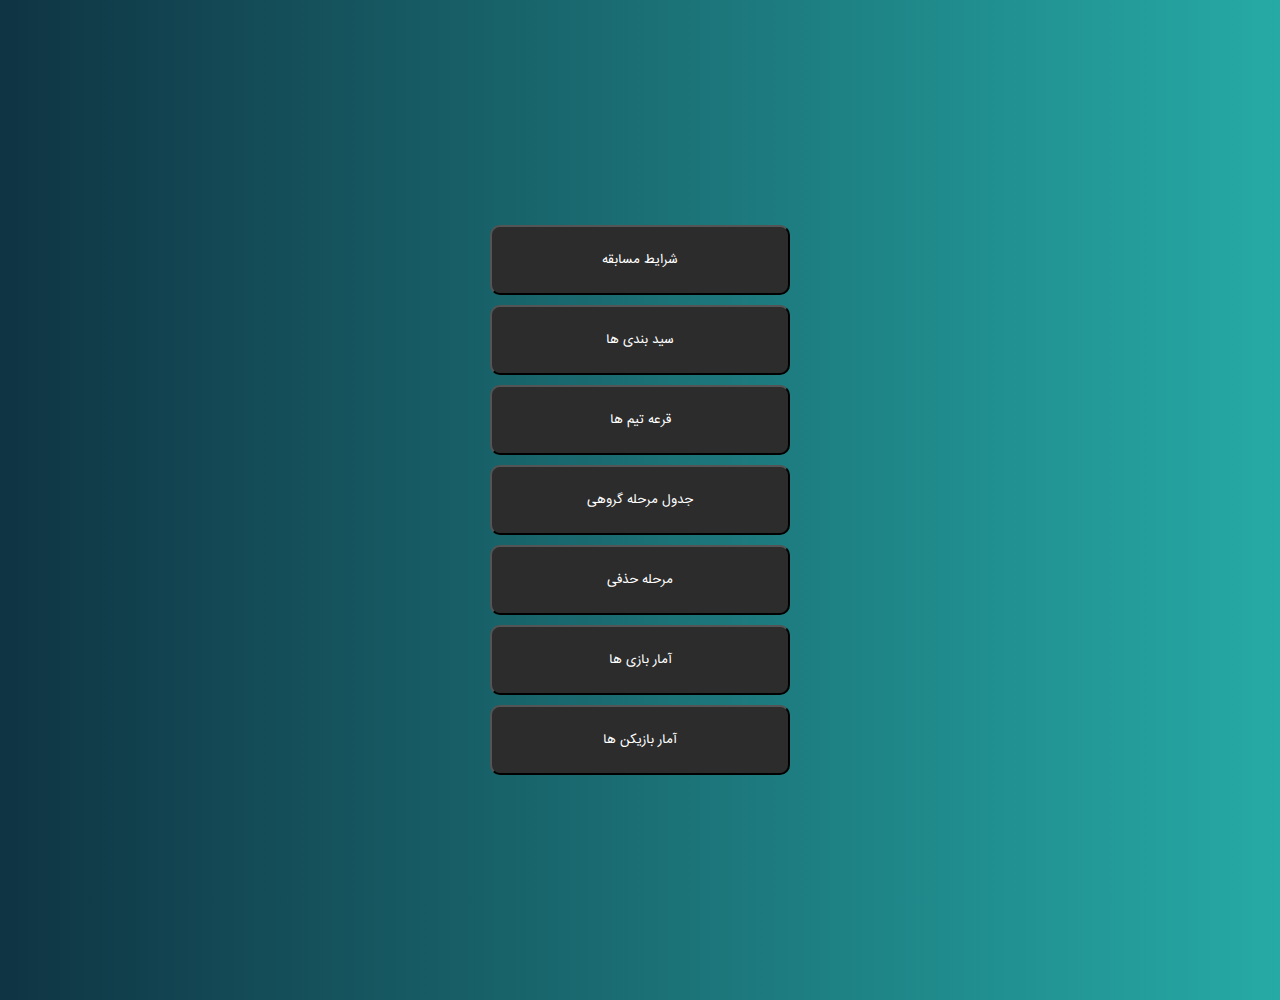
<file: index.html>
<!DOCTYPE html>

<html>
    <head>
        <meta charset="utf-8">
        <meta http-equiv="X-UA-Compatible" content="IE=edge">
        <title>MCL</title>
        <meta name="description" content="">
        <meta name="viewport" content="width=device-width, initial-scale=1">
        <link rel="stylesheet" href="css of index.css">
    </head>
    <body>
        <div class="list">
            <div class="listitems">
                <a href="competition-conditions.html"><button>شرایط مسابقه</button></a>
                <a href="sidings.html"><button>سید بندی ها</button></a>
                <a href="lottery.html"><button>قرعه تیم ها</button></a>
                <a href="tabel.html"><button>جدول مرحله گروهی</button></a>
                <a href="knockout.html"><button>مرحله حذفی</button></a>
                <a href="statistics.html"><button>آمار بازی ها</button></a>
                <a href="fs.html"><button>آمار بازیکن ها</button></a>
            </div>
        </div>
        
        <script src="" async defer></script>
    </body>
</html>
</file>
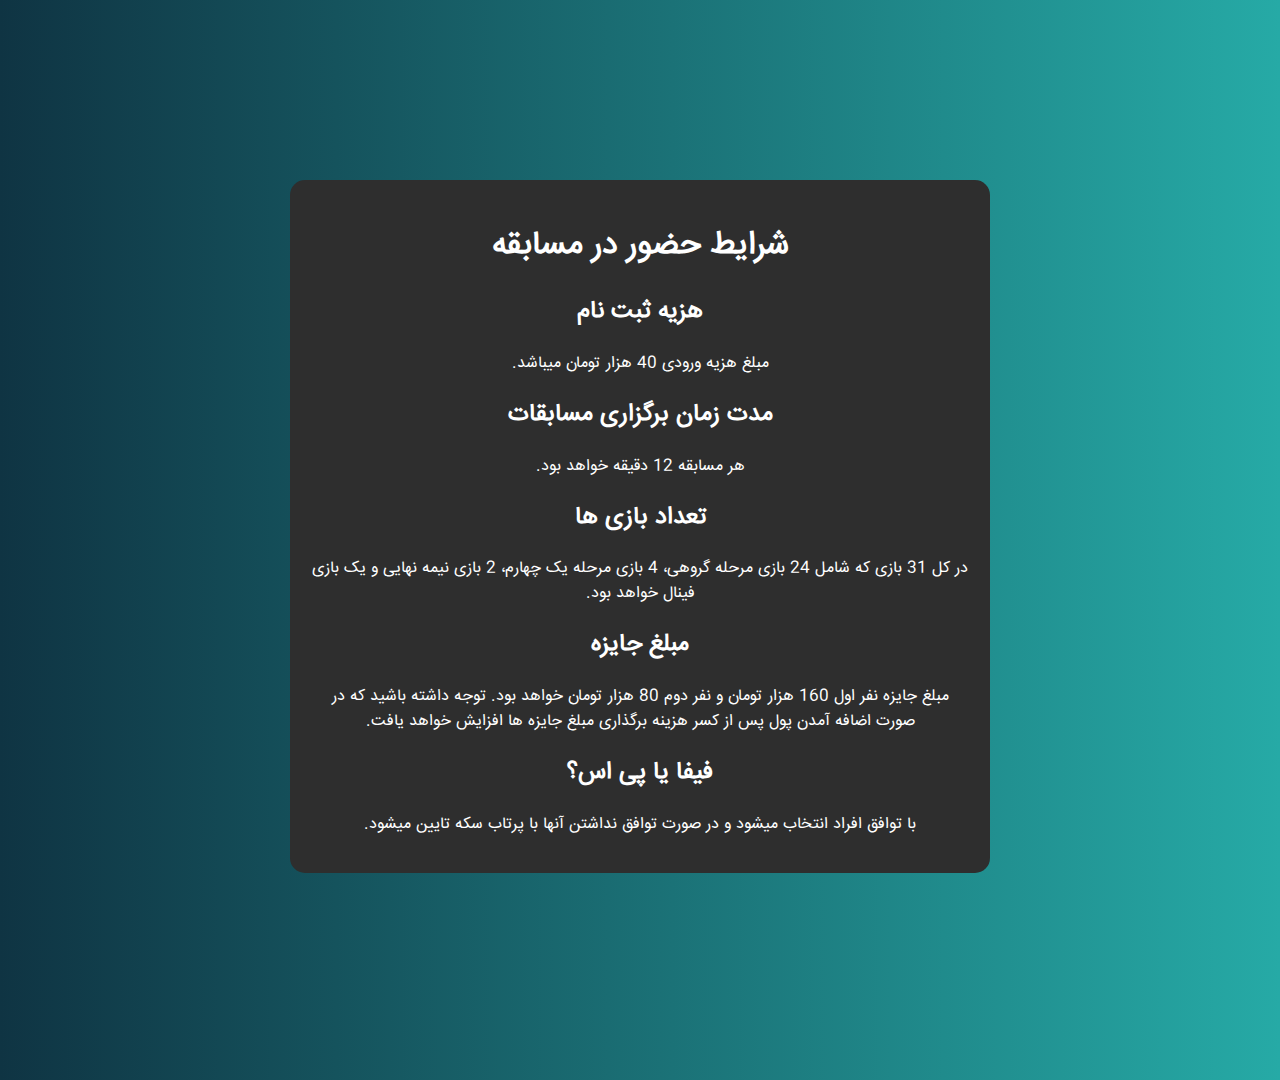
<file: competition-conditions.html>
<!DOCTYPE html>

<html>
    <head>
        <meta charset="utf-8">
        <meta http-equiv="X-UA-Compatible" content="IE=edge">
        <title>شرایط مسابقه</title>
        <meta name="description" content="">
        <meta name="viewport" content="width=device-width, initial-scale=1">
        <link rel="stylesheet" href="css of competition-conditions.css">
    </head>
    <body>
        <div class="description">
            <h1>شرایط حضور در مسابقه</h1>
            <h2>هزیه ثبت نام</h2>
            <p>مبلغ هزیه ورودی 40 هزار تومان میباشد.</p>
            <h2>مدت زمان برگزاری مسابقات</h2>
            <p>هر مسابقه 12 دقیقه خواهد بود.</p>
            <h2>تعداد بازی ها</h2>
            <p>در کل 31 بازی که شامل 24 بازی مرحله گروهی، 4 بازی مرحله یک چهارم، 2 بازی نیمه نهایی و یک بازی فینال خواهد بود.</p>
            <h2>مبلغ جایزه</h2>
            <p>مبلغ جایزه نفر اول 160 هزار تومان و نفر دوم 80 هزار تومان خواهد بود. توجه داشته باشید که در صورت اضافه آمدن پول پس از کسر هزینه برگذاری مبلغ جایزه ها افزایش خواهد یافت.</p>
            <h2>فیفا یا پی اس؟</h2>
            <p>با توافق افراد انتخاب میشود و در صورت توافق نداشتن آنها با پرتاب سکه تایین میشود.</p>
        </div>
        
        <script src="" async defer></script>
    </body>
</html>
</file>
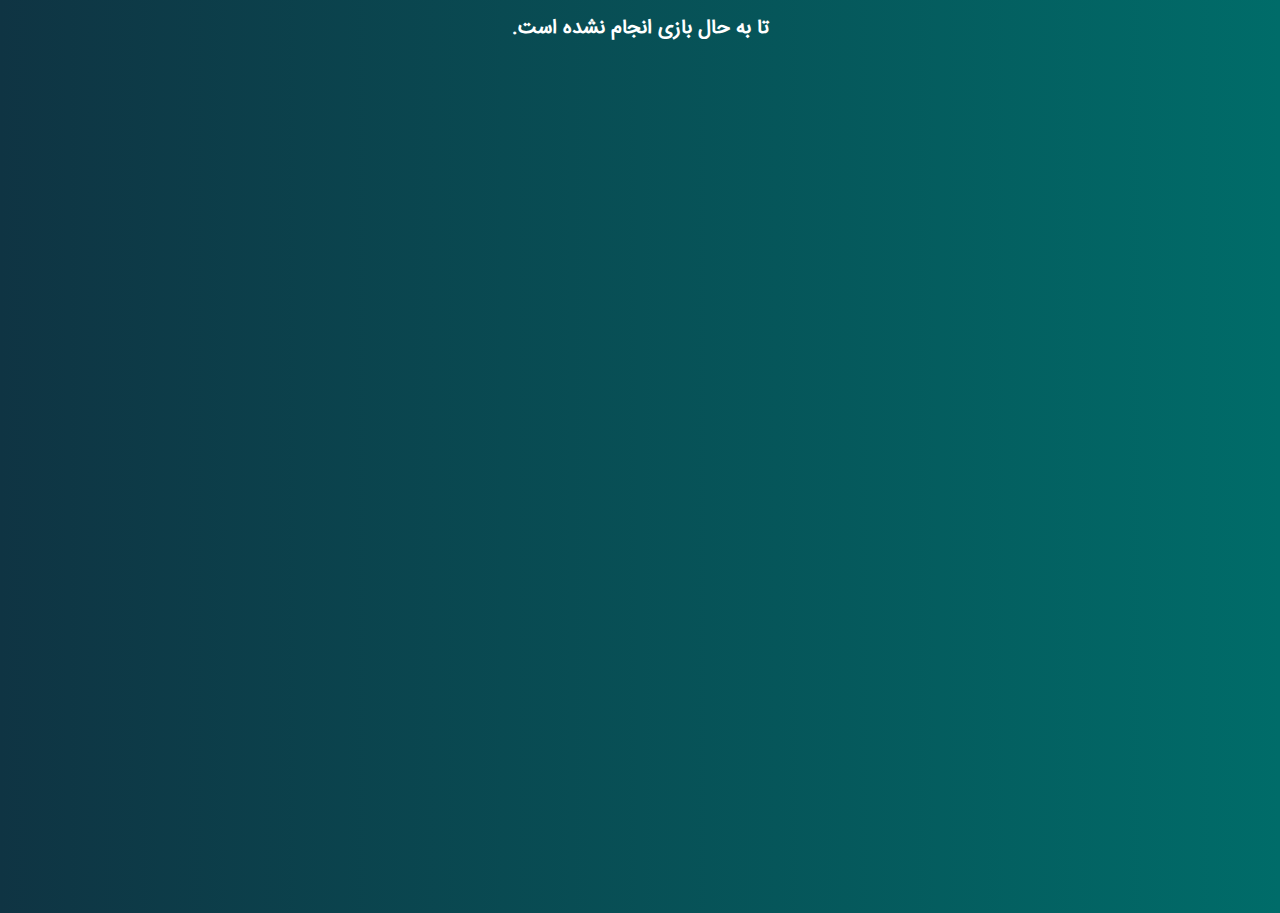
<file: fs.html>
<!DOCTYPE html>

<html>
    <head>
        <meta charset="utf-8">
        <meta http-equiv="X-UA-Compatible" content="IE=edge">
        <title>آمار بازی ها</title>
        <meta name="description" content="">
        <meta name="viewport" content="width=device-width, initial-scale=1">
        <link rel="stylesheet" href="css of fs.css">
    </head>
    <body>
        <div class="error">
            <h1>تا به حال بازی انجام نشده است.</h1>
        </div>
        
        <script src="" async defer></script>
    </body>
</html>
</file>
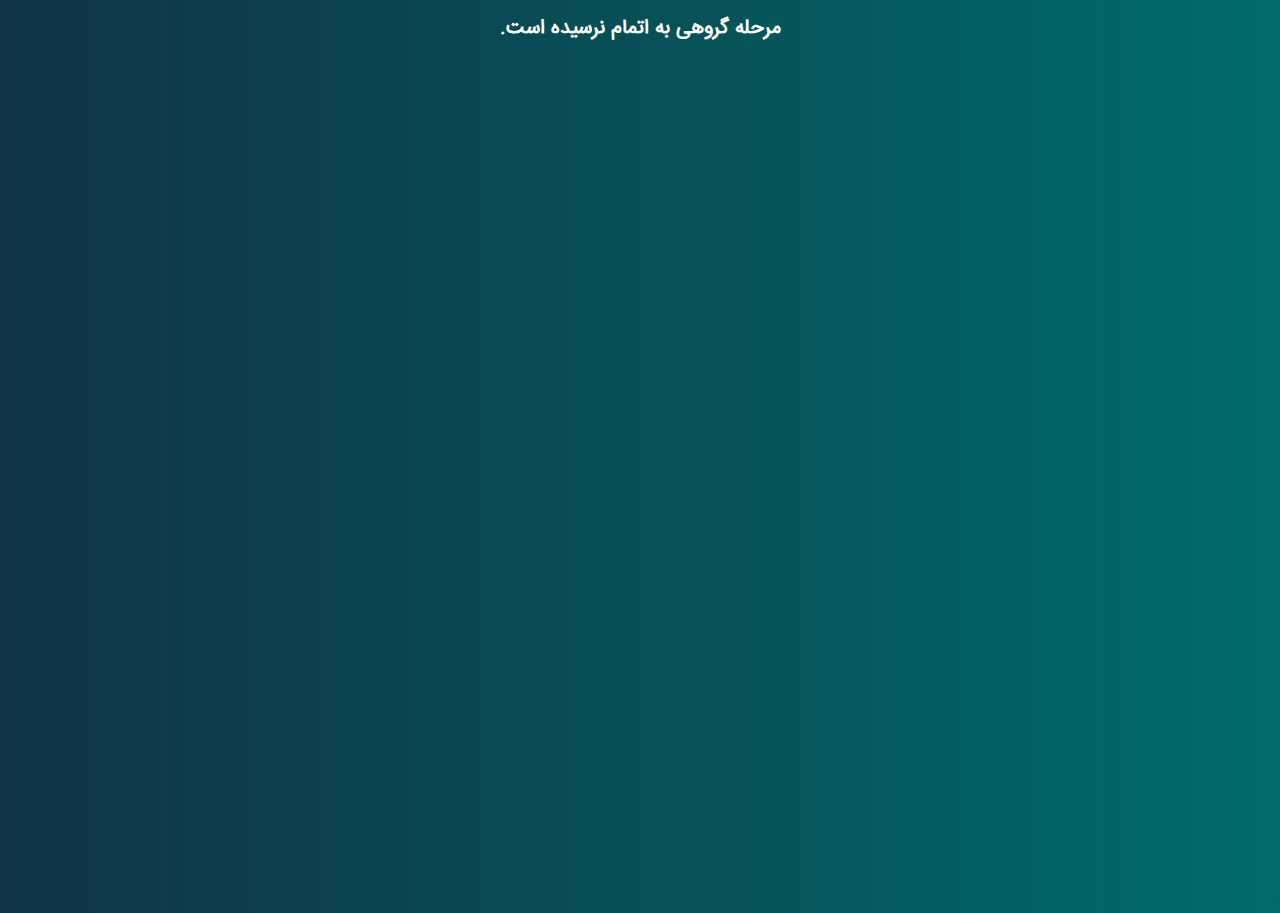
<file: knockout.html>
<!DOCTYPE html>

<html>
    <head>
        <meta charset="utf-8">
        <meta http-equiv="X-UA-Compatible" content="IE=edge">
        <title>مرحله حذفی</title>
        <meta name="description" content="">
        <meta name="viewport" content="width=device-width, initial-scale=1">
        <link rel="stylesheet" href="css of knockout.css">
    </head>
    <body>
        <div class="error">
            <h1>مرحله گروهی به اتمام نرسیده است.</h1>
        </div>
        
        <script src="" async defer></script>
    </body>
</html>
</file>
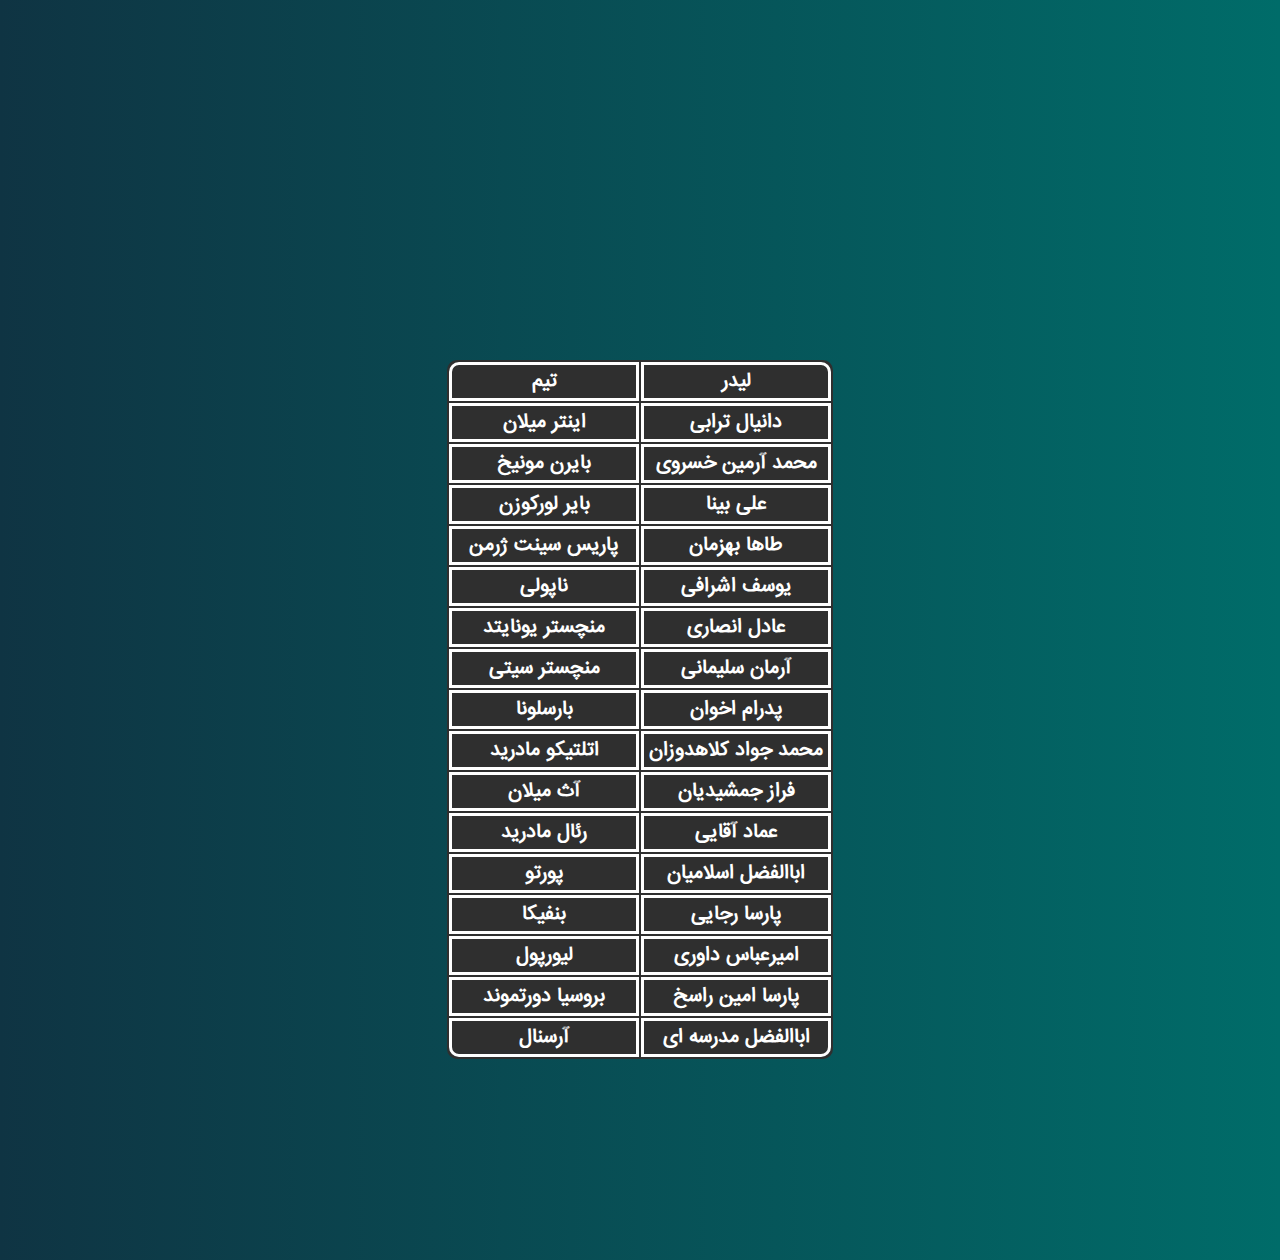
<file: lottery.html>
<!DOCTYPE html>

<html>
    <head>
        <meta charset="utf-8">
        <meta http-equiv="X-UA-Compatible" content="IE=edge">
        <title>قرعه تیم ها</title>
        <meta name="description" content="">
        <meta name="viewport" content="width=device-width, initial-scale=1">
        <link rel="stylesheet" href="css of lottery.css">
    </head>
    <body>
        <table>
            <tr>
                <th style="border-radius: 0 10px 0 0;">لیدر</th>
                <th style="border-radius: 10px 0 0 0;">تیم</th>
            </tr>
            <tr>
                <th>دانیال ترابی</th>
                <th>اینتر میلان</th>
            </tr>
            <tr>
                <th>محمد آرمین خسروی</th>
                <th>بایرن مونیخ</th>
            </tr>
            <tr>
                <th>علی بینا</th>
                <th>بایر لورکوزن</th>
            </tr>
            <tr>
                <th>طاها بهزمان</th>
                <th>پاریس سینت ژرمن</th>
            </tr>
            <tr>
                <th>یوسف اشرافی</th>
                <th>ناپولی</th>
            </tr>
            <tr>
                <th>عادل انصاری</th>
                <th>منچستر یونایتد</th>
            </tr>
            <tr>
                <th>آرمان سلیمانی</th>
                <th>منچستر سیتی</th>
            </tr>
            <tr>
                <th>پدرام اخوان</th>
                <th>بارسلونا</th>
            </tr>
            <tr>
                <th>محمد جواد کلاهدوزان</th>
                <th>اتلتیکو مادرید</th>
            </tr>
            <tr>
                <th>فراز جمشیدیان</th>
                <th>آث میلان</th>
            </tr>
            <tr>
                <th>عماد آقایی</th>
                <th>رئال مادرید</th>
            </tr>
            <tr>
                <th>اباالفضل اسلامیان</th>
                <th>پورتو</th>
            </tr>
            <tr>
                <th>پارسا رجایی</th>
                <th>بنفیکا</th>
            </tr>
            <tr>
                <th>امیرعباس داوری</th>
                <th>لیورپول</th>
            </tr>
            <tr>
                <th>پارسا امین راسخ</th>
                <th>بروسیا دورتموند</th>
            </tr>
            <tr>
                <th style="border-radius: 0 0 10px 0;">اباالفضل مدرسه ای</th>
                <th style="border-radius: 0 0 0 10px;">آرسنال</th>
            </tr>
        </table>
        
        <script src="" async defer></script>
    </body>
</html>
</file>
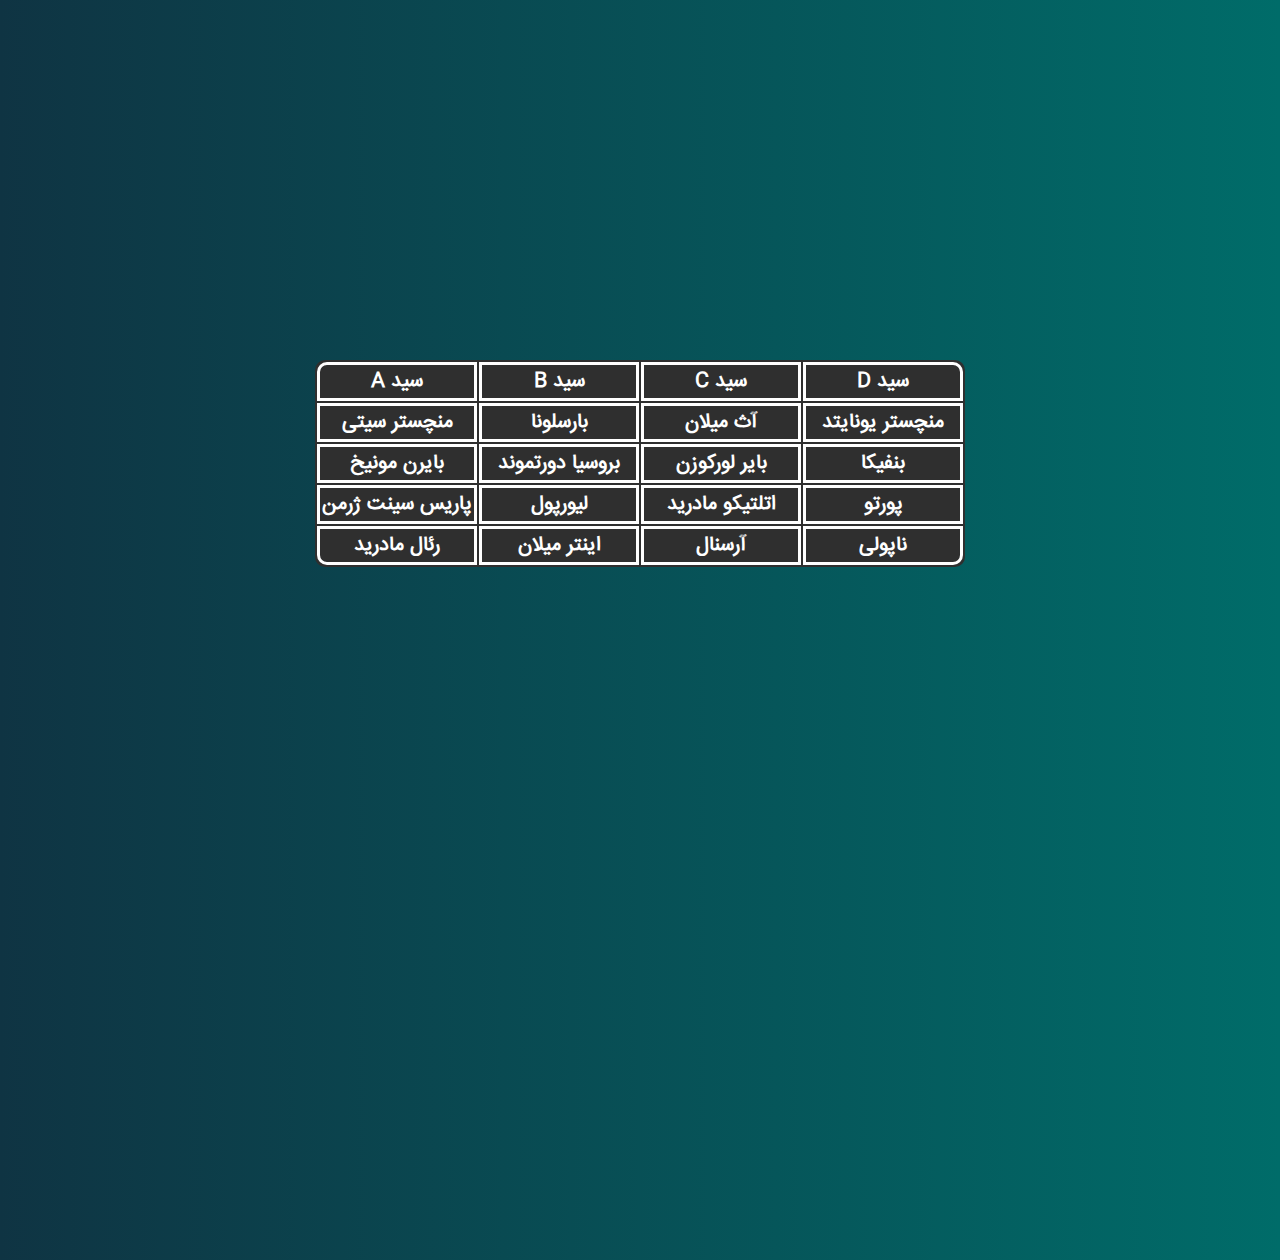
<file: sidings.html>
<!DOCTYPE html>

<html>
    <head>
        <meta charset="utf-8">
        <meta http-equiv="X-UA-Compatible" content="IE=edge">
        <title>سید بندی ها</title>
        <meta name="description" content="">
        <meta name="viewport" content="width=device-width, initial-scale=1">
        <link rel="stylesheet" href="css of sidings.css">
    </head>
    <body>
        <table>
            <tr>
                <th style="border-radius: 10px 0 0 0;">سید A</th>
                <th>سید B</th>
                <th>سید C</th>
                <th style="border-radius: 0 10px 0 0;">سید D</th>
            </tr>
            <tr>
                <th>منچستر سیتی</th>
                <th>بارسلونا</th>
                <th>آث میلان</th>
                <th>منچستر یونایتد</th>
            </tr>
            <tr>
                <th>بایرن مونیخ</th>
                <th>بروسیا دورتموند</th>
                <th>بایر لورکوزن</th>
                <th>بنفیکا</th>
            </tr>
            <tr>
                <th>پاریس سینت ژرمن</th>
                <th>لیورپول</th>
                <th>اتلتیکو مادرید</th>
                <th>پورتو</th>
            </tr>
            <tr>
                <th style="border-radius: 0 0 0 10px;">رئال مادرید</th>
                <th>اینتر میلان</th>
                <th>آرسنال</th>
                <th style="border-radius: 0 0 10px 0;">ناپولی</th>
            </tr>
        </table>
        
        <script src="" async defer></script>
    </body>
</html>
</file>
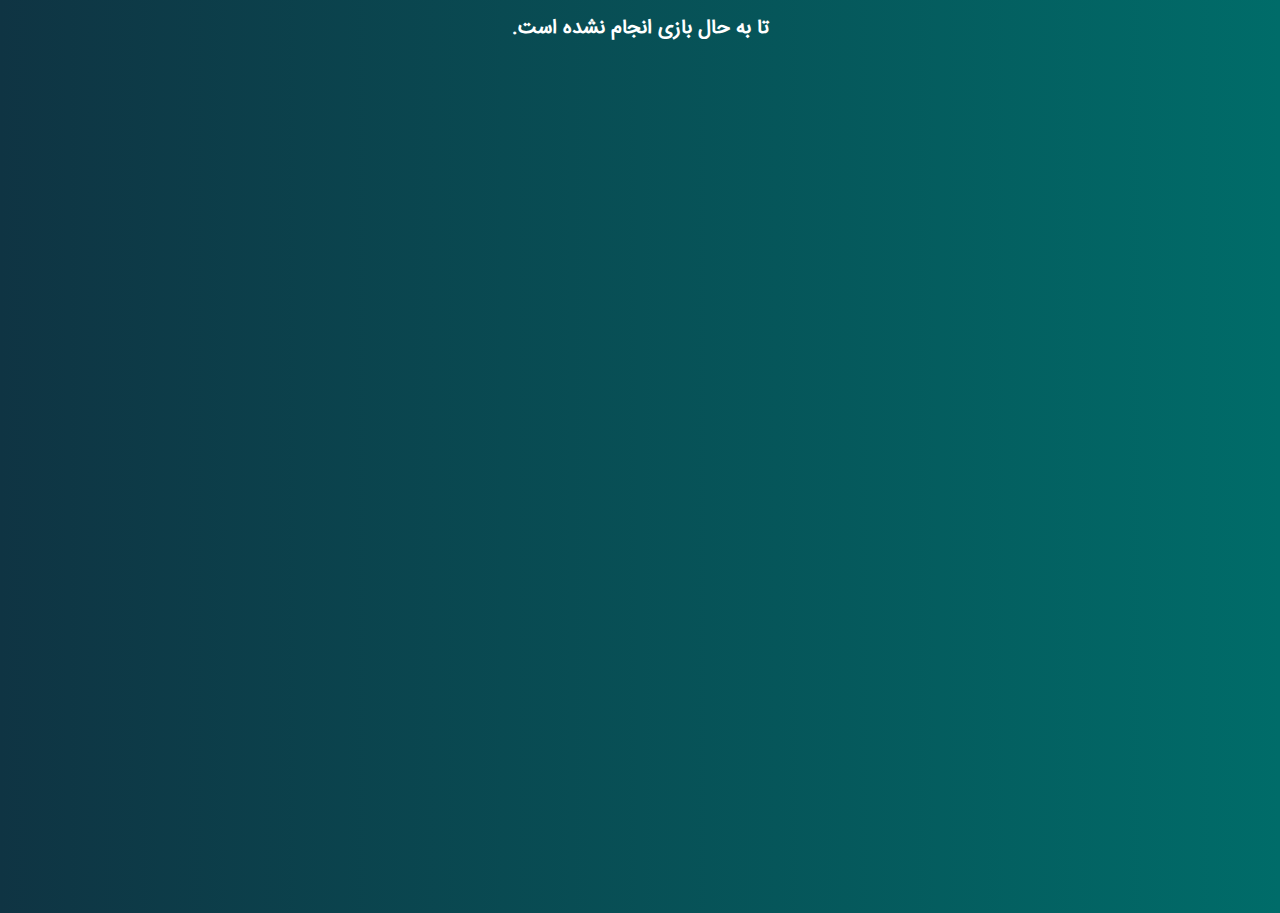
<file: statistics.html>
<!DOCTYPE html>

<html>
    <head>
        <meta charset="utf-8">
        <meta http-equiv="X-UA-Compatible" content="IE=edge">
        <title>آمار بازی ها</title>
        <meta name="description" content="">
        <meta name="viewport" content="width=device-width, initial-scale=1">
        <link rel="stylesheet" href="css of statistics.css">
    </head>
    <body>
        <div class="error">
            <h1>تا به حال بازی انجام نشده است.</h1>
        </div>
        
        <script src="" async defer></script>
    </body>
</html>
</file>
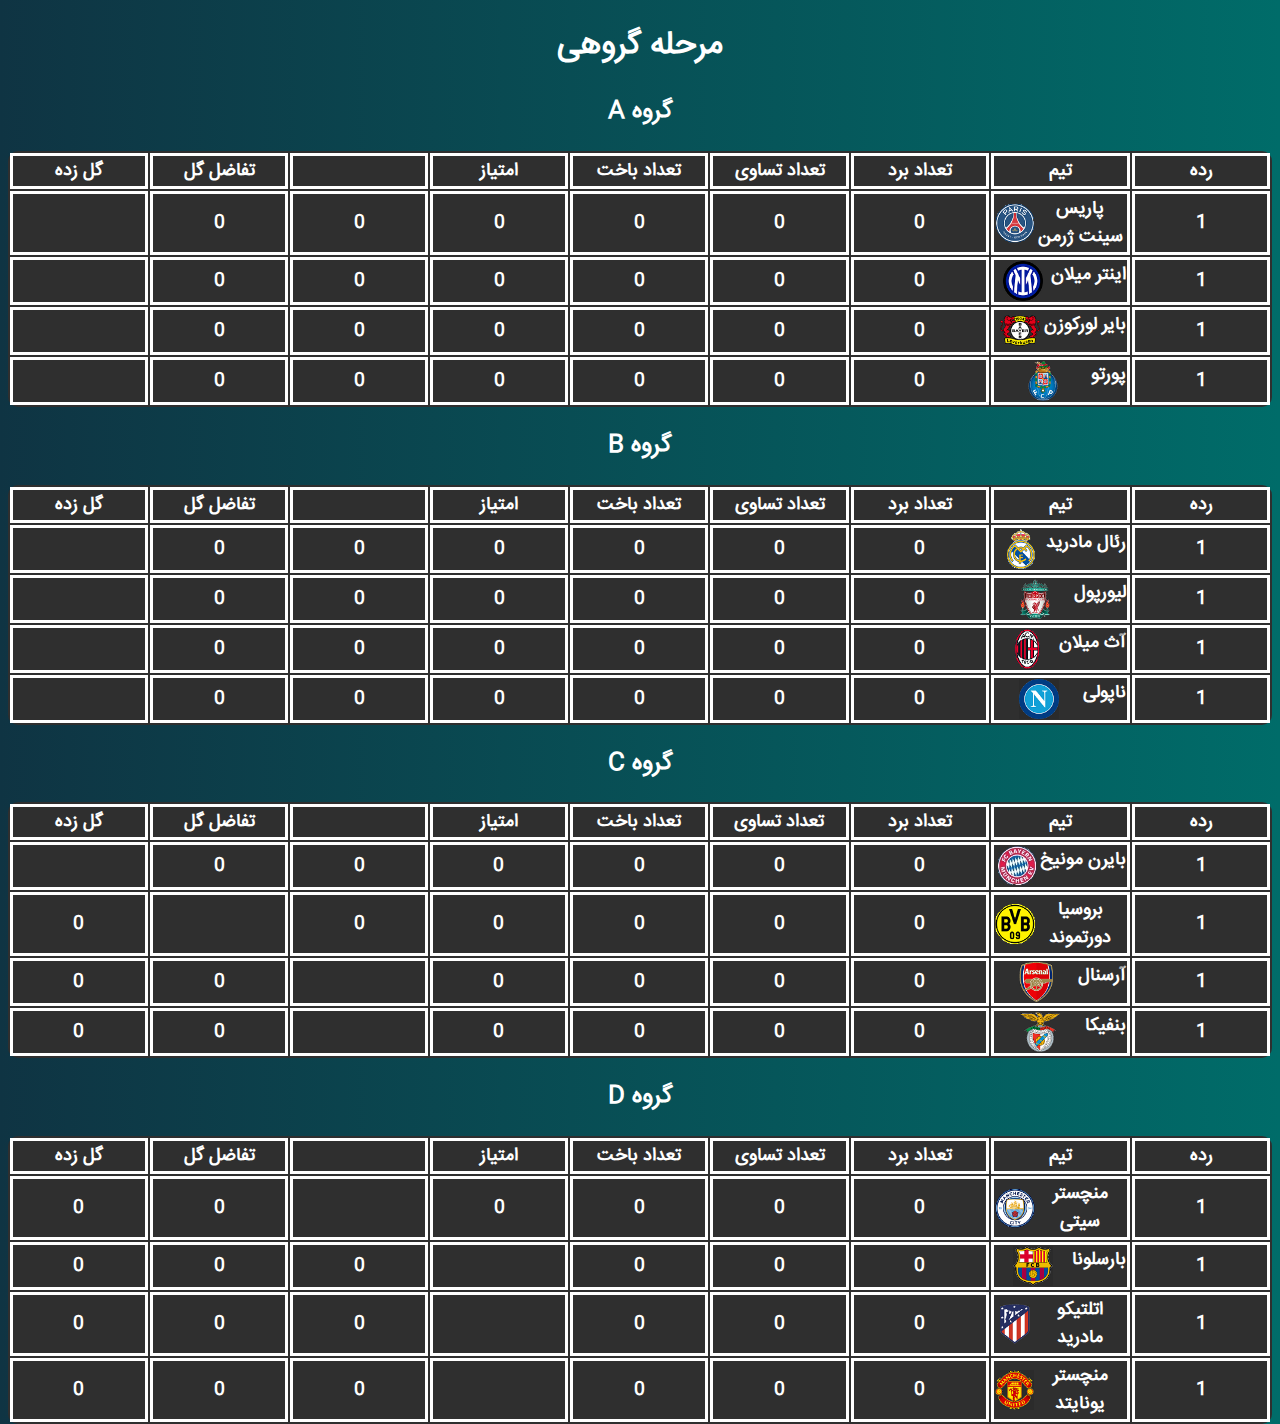
<file: tabel.html>
<!DOCTYPE html>

<html>
    <head>
        <meta charset="utf-8">
        <meta http-equiv="X-UA-Compatible" content="IE=edge">
        <title>مرحله گروهی</title>
        <meta name="description" content="">
        <meta name="viewport" content="width=device-width, initial-scale=1">
        <link rel="stylesheet" href="css of tabel.css">
    </head>
    <body>
        <h1>مرحله گروهی</h1>
        <h2>گروه A</h2>
        <table>
            <tr>
                <th>رده</th>
                <th>تیم</th>
                <th>تعداد برد</th>
                <th>تعداد تساوی</th>
                <th>تعداد باخت</th>
                <th>امتیاز<th/>
                <th>تفاضل گل</th>
                <th>گل زده</th>
            </tr>
            <tr>
                <th>1</th>
                <th><div class="teamLogo">پاریس سینت ژرمن<img src="Paris-Saint-German.png" alt=""></div></th>
                <th>0</th>
                <th>0</th>
                <th>0</th>
                <th>0</th>
                <th>0</th>
                <th>0<th/>
            </tr>
            <tr>
                <th>1</th>
                <th><div class="teamLogo">اینتر میلان<img src="Inter-Milan.png" alt=""></div></th>
                <th>0</th>
                <th>0</th>
                <th>0</th>
                <th>0</th>
                <th>0</th>
                <th>0<th/>
            </tr>
            <tr>
                <th>1</th>
                <th><div class="teamLogo">بایر لورکوزن<img src="Bayer-Leverkusen.png" alt=""></div></th>
                <th>0</th>
                <th>0</th>
                <th>0</th>
                <th>0</th>
                <th>0</th>
                <th>0<th/>
            </tr>
            <tr>
                <th>1</th>
                <th><div class="teamLogo">پورتو<img src="Porto.png" alt=""></div></th>
                <th>0</th>
                <th>0</th>
                <th>0</th>
                <th>0</th>
                <th>0</th>
                <th>0<th/>
            </tr>
        </table>
        <h2>گروه B</h2>
        <table>
            <tr>
                <th>رده</th>
                <th>تیم</th>
                <th>تعداد برد</th>
                <th>تعداد تساوی</th>
                <th>تعداد باخت</th>
                <th>امتیاز<th/>
                <th>تفاضل گل</th>
                <th>گل زده</th>
            </tr>
            <tr>
                <th>1</th>
                <th><div class="teamLogo">رئال مادرید<img src="Real-Madrid.png" alt=""></div></th>
                <th>0</th>
                <th>0</th>
                <th>0</th>
                <th>0</th>
                <th>0</th>
                <th>0<th/>
            </tr>
            <tr>
                <th>1</th>
                <th><div class="teamLogo">لیورپول<img src="Liverpool.png" alt=""></div></th>
                <th>0</th>
                <th>0</th>
                <th>0</th>
                <th>0</th>
                <th>0</th>
                <th>0<th/>
            </tr>
            <tr>
                <th>1</th>
                <th><div class="teamLogo">آث میلان<img src="AC-Milan.png" alt=""></div></th>
                <th>0</th>
                <th>0</th>
                <th>0</th>
                <th>0</th>
                <th>0</th>
                <th>0<th/>
            </tr>
            <tr>
                <th>1</th>
                <th><div class="teamLogo">ناپولی<img src="Napoli.png" alt=""></div></th>
                <th>0</th>
                <th>0</th>
                <th>0</th>
                <th>0</th>
                <th>0</th>
                <th>0<th/>
            </tr>
        </table>
        <h2>گروه C</h2>
        <table>
            <tr>
                <th>رده</th>
                <th>تیم</th>
                <th>تعداد برد</th>
                <th>تعداد تساوی</th>
                <th>تعداد باخت</th>
                <th>امتیاز<th/>
                <th>تفاضل گل</th>
                <th>گل زده</th>
            </tr>
            <tr>
                <th>1</th>
                <th><div class="teamLogo">بایرن مونیخ<img src="Bayern-Munich.jpg" alt=""></div></th>
                <th>0</th>
                <th>0</th>
                <th>0</th>
                <th>0</th>
                <th>0</th>
                <th>0<th/>
            </tr>
            <tr>
                <th>1</th>
                <th><div class="teamLogo">بروسیا دورتموند<img src="Borussia-Dortmund.png" alt=""></div></th>
                <th>0</th>
                <th>0</th>
                <th>0</th>
                <th>0</th>
                <th>0<th/>
                <th>0</th>
            </tr>
            <tr>
                <th>1</th>
                <th><div class="teamLogo">آرسنال<img src="Arsenal.png" alt=""></div></th>
                <th>0</th>
                <th>0</th>
                <th>0</th>
                <th>0<th/>
                <th>0</th>
                <th>0</th>
            </tr>
            <tr>
                <th>1</th>
                <th><div class="teamLogo">بنفیکا<img src="Benfica.png" alt=""></div></th>
                <th>0</th>
                <th>0</th>
                <th>0</th>
                <th>0<th/>
                <th>0</th>
                <th>0</th>
            </tr>
        </table>
        <h2>گروه D</h2>
        <table style="margin-bottom: 40px;">
            <tr>
                <th>رده</th>
                <th>تیم</th>
                <th>تعداد برد</th>
                <th>تعداد تساوی</th>
                <th>تعداد باخت</th>
                <th>امتیاز<th/>
                <th>تفاضل گل</th>
                <th>گل زده</th>
            </tr>
            <tr>
                <th>1</th>
                <th><div class="teamLogo">منچستر سیتی<img src="Manchester-City.png" alt=""></div></th>
                <th>0</th>
                <th>0</th>
                <th>0</th>
                <th>0<th/>
                <th>0</th>
                <th>0</th>
            </tr>
            <tr>
                <th>1</th>
                <th><div class="teamLogo">بارسلونا<img src="Barcelona.png" alt=""></div></th>
                <th>0</th>
                <th>0</th>
                <th>0<th/>
                <th>0</th>
                <th>0</th>
                <th>0</th>
            </tr>
            <tr>
                <th>1</th>
                <th><div class="teamLogo">اتلتیکو مادرید<img src="Atletico-Madrid.png" alt=""></div></th>
                <th>0</th>
                <th>0</th>
                <th>0<th/>
                <th>0</th>
                <th>0</th>
                <th>0</th>
            </tr>
            <tr>
                <th>1</th>
                <th><div class="teamLogo">منچستر یونایتد<img src="Manchester-United.png" alt=""></div></th>
                <th>0</th>
                <th>0</th>
                <th>0<th/>
                <th>0</th>
                <th>0</th>
                <th>0</th>
            </tr>
        </table>
        <script src="" async defer></script>
    </body>
</html>
</file>
<file: css of index.css>
::-webkit-scrollbar{
    display: none;
  }
  
  /* Googlefont Poppins CDN Link */
  @font-face {
    font-family: IS;
    src: url(iransansweb.woff) format(woff);
  }
  *{
      direction: rtl;
      font-family: IS;
      box-sizing: border-box;
      transition:0.4s ease;
  }
  html{
    height: 100%;
    margin: 0;
  }
  body{
      margin: 0;
      height: 100%;
      background: linear-gradient(to right, #0F3443 , #26aaa6);
  }
  img {
      width: 100%;
      height: auto;
  }
.list{
    width: fit-content;
    margin: auto;
}
.listitems{
    display: inline-grid;
    gap: 10px;
    width: fit-content;
    margin: 25vh auto;
}
.listitems a{
    text-decoration: none;
}
.listitems button{
    width: 300px;
    height: 70px;
    background: rgb(44, 44, 44);
    border-radius: 10px;
    color: white;
}
.listitems button:hover{
    background: #0e919d;
    transform: scale(1.05);
}

@media (max-width:450px) {
    .listitems button{
        width: 90vw;
    }
}
</file>
<file: css of competition-conditions.css>
::-webkit-scrollbar{
    display: none;
  }
  
  /* Googlefont Poppins CDN Link */
  @font-face {
    font-family: IS;
    src: url(iransansweb.woff) format(woff);
  }
  *{
      direction: rtl;
      font-family: IS;
      box-sizing: border-box;
      transition:0.4s ease;
  }
  html{
    height: 100%;
    margin: 0;
  }
  body{
      margin: 0;
      height: 100%;
      background: linear-gradient(to right, #0F3443 , #26aaa6);
  }
  img {
      width: 100%;
      height: auto;
  }
  .description{
    background: rgb(46, 46, 46);
    width: 700px;
    color: white;
    padding: 20px;
    margin: 20vh auto;
    margin-bottom: 40px;
    border-radius: 15px;
  }
  .description h1,.description h2,.description p{
    text-align: center;
  }
  @media (max-width:800px) {
    .description{
        width: 90vw;
    }
  }
  @media (max-width:700px) {
    .description h1{
        font-size: 25px;
    }
    .description h2{
        font-size: 22px;
    }
  }
</file>
<file: css of fs.css>
::-webkit-scrollbar{
    display: none;
  }
  
  /* Googlefont Poppins CDN Link */
  @font-face {
    font-family: IS;
    src: url(iransansweb.woff) format(woff);
  }
  *{
      direction: rtl;
      font-family: IS;
      box-sizing: border-box;
      transition:0.4s ease;
  }
  html{
    height: 100%;
    margin: 0;
  }
  body{
      margin: 0;
      height: 100%;
      background: linear-gradient(to right, #0F3443 , #006c69);
  }
  img {
      width: 100%;
      height: auto;
  }
  .error{
    text-align: center;
    color: white;
    margin: 10px;
    
  }
  .error h1{
    font-size: 20px;
  }
</file>
<file: css of knockout.css>
::-webkit-scrollbar{
    display: none;
  }
  
  /* Googlefont Poppins CDN Link */
  @font-face {
    font-family: IS;
    src: url(iransansweb.woff) format(woff);
  }
  *{
      direction: rtl;
      font-family: IS;
      box-sizing: border-box;
      transition:0.4s ease;
  }
  html{
    height: 100%;
    margin: 0;
  }
  body{
      margin: 0;
      height: 100%;
      background: linear-gradient(to right, #0F3443 , #006c69);
  }
  img {
      width: 100%;
      height: auto;
  }
  .error{
    text-align: center;
    color: white;
    margin: 10px;
    
  }
  .error h1{
    font-size: 20px;
  }
</file>
<file: css of lottery.css>
::-webkit-scrollbar{
    display: none;
  }
  
  /* Googlefont Poppins CDN Link */
  @font-face {
    font-family: IS;
    src: url(iransansweb.woff) format(woff);
  }
  *{
      direction: rtl;
      font-family: IS;
      box-sizing: border-box;
      transition:0.4s ease;
  }
  html{
    height: 100%;
    margin: 0;
  }
  body{
      margin: 0;
      height: 100%;
      background: linear-gradient(to right, #0F3443 , #006c69);
  }
  img {
      width: 100%;
      height: auto;
  }
  table{
    background-color: rgb(47, 47, 47);
    color: white;
    font-size: 20px;
    margin: 40vh auto;
    border-radius: 10px;
  }
  table th{
    border-style: solid;
    width: 190px;
    
  }
  @media (max-width:700px) {
    table{
        width: 90vw;
    }
  }
  @media (max-width:450px) {
    table{
        font-size: 16px;
    }
  }
</file>
<file: css of sidings.css>
::-webkit-scrollbar{
    display: none;
  }
  
  /* Googlefont Poppins CDN Link */
  @font-face {
    font-family: IS;
    src: url(iransansweb.woff) format(woff);
  }
  *{
      direction: rtl;
      font-family: IS;
      box-sizing: border-box;
      transition:0.4s ease;
  }
  html{
    height: 100%;
    margin: 0;
  }
  body{
      margin: 0;
      height: 100%;
      background: linear-gradient(to right, #0F3443 , #006c69);
  }
  img {
      width: 100%;
      height: auto;
  }
  table{
    background-color: rgb(47, 47, 47);
    color: white;
    font-size: 20px;
    margin: 40vh auto;
    border-radius: 10px;
    direction: ltr;
  }
  table th{
    border-style: solid;
    width: 160px;
  }
  @media (max-width:700px) {
    table{
        width: 90vw;
    }
  }
</file>
<file: css of statistics.css>
::-webkit-scrollbar{
    display: none;
  }
  
  /* Googlefont Poppins CDN Link */
  @font-face {
    font-family: IS;
    src: url(iransansweb.woff) format(woff);
  }
  *{
      direction: rtl;
      font-family: IS;
      box-sizing: border-box;
      transition:0.4s ease;
  }
  html{
    height: 100%;
    margin: 0;
  }
  body{
      margin: 0;
      height: 100%;
      background: linear-gradient(to right, #0F3443 , #006c69);
  }
  img {
      width: 100%;
      height: auto;
  }
  .error{
    text-align: center;
    color: white;
    margin: 10px;
    
  }
  .error h1{
    font-size: 20px;
  }
</file>
<file: css of tabel.css>
::-webkit-scrollbar{
  display: none;
}

/* Googlefont Poppins CDN Link */
@font-face {
  font-family: IS;
  src: url(iransansweb.woff) format(woff);
}
*{
    direction: rtl;
    font-family: IS;

    box-sizing: border-box;
    transition:0.4s ease;
}
html{
  height: 100%;
  margin: 0;
}
body{

    src: url(iransansweb.woff) format(woff);
  }
  *{
      direction: rtl;
      font-family: IS;
      box-sizing: border-box;
      transition:0.4s ease;
  }
  html{
    height: 100%;

    margin: 0;
    height: 100%;
    background: linear-gradient(to right, #0F3443 , #006c69);
}
img {
    width: 100%;
    height: auto;
}
h1, h2{
  text-align: center;
  color: white;
}
table{
  background-color: rgb(47, 47, 47);
  color: white;
  font-size: 18px;
  margin: auto;
  border-radius: 10px;
}
table th{
  border-style: solid;
  width: 140px;
}
@media (max-width:700px) {
  table{
      width: 90vw;
  }
}
@media (max-width:450px) {
  table{
      font-size: 15px;
  }

}
.teamLogo{
  display: flex;
}
.teamLogo img{
  width: 40px;
  height: 40px;
  margin: auto;
}

  img {
      width: 100%;
      height: auto;
  }
  .error{
    text-align: center;
    color: white;
    margin: 10px;
    
  }
  .error h1{
    font-size: 20px;
  }
</file>
